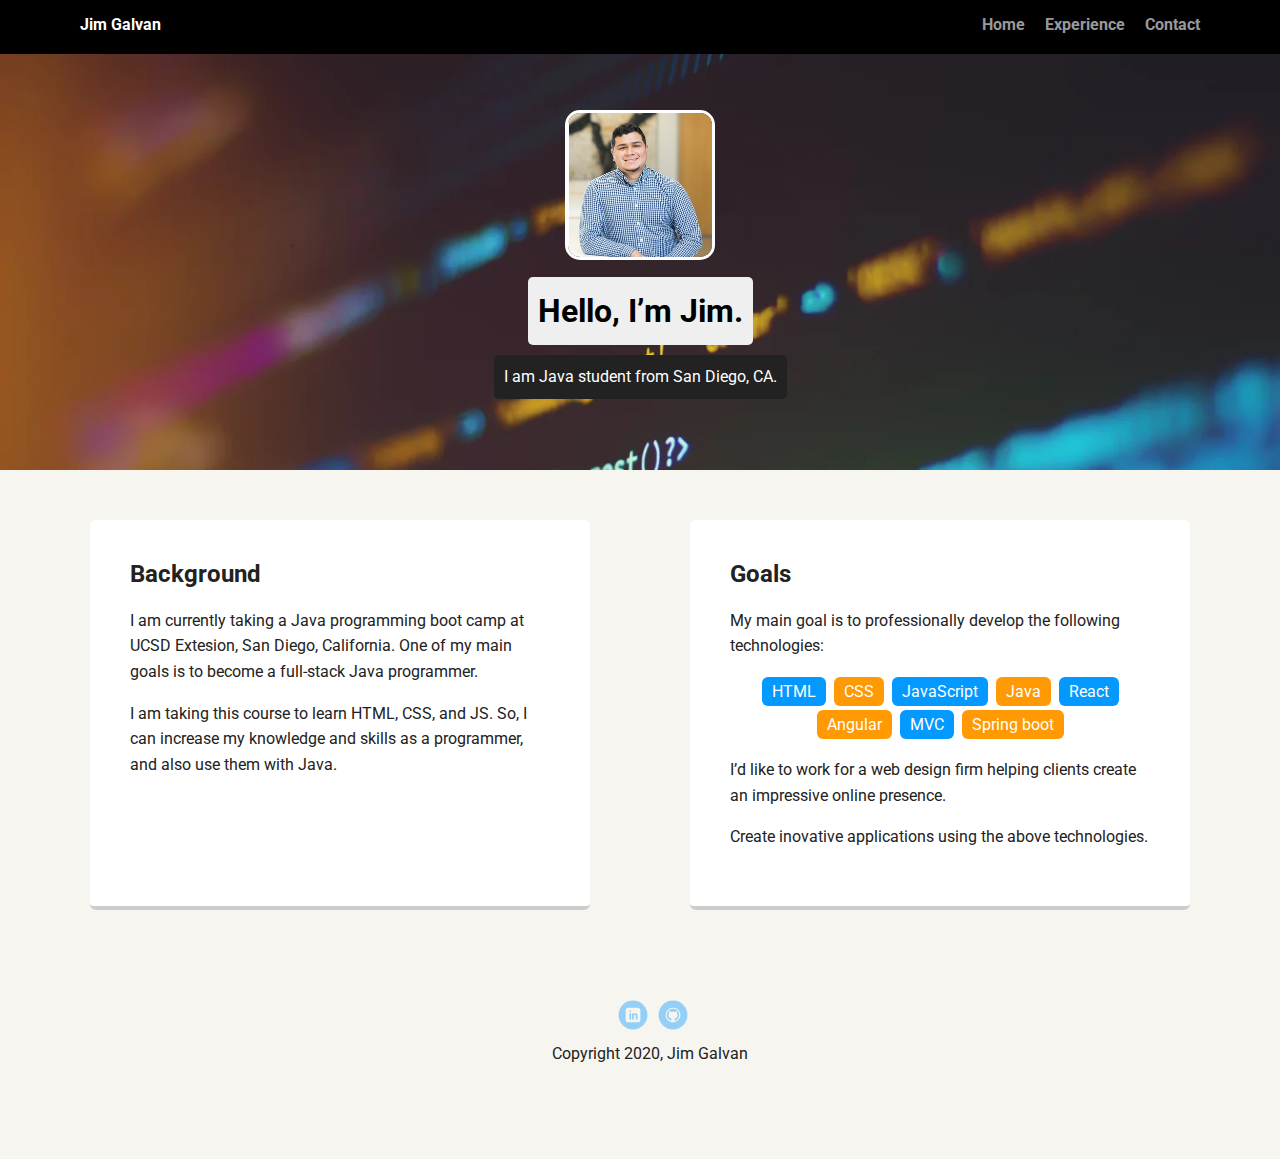
<file: index.html>
<!doctype html>
<html lang="en">
<head>
  <meta charset="utf-8">
  <title>Jim Galvan's Profile</title>
  <meta name="viewport" content="width=device-width, initial-scale=1.0">
  <link rel="stylesheet" href="css/styles.css">
  <link href="https://fonts.googleapis.com/css?family=Muli%7CRoboto:400,300,500,700,900" rel="stylesheet"></head>
  <body>

    <div class="main-nav">
        <ul class="nav">
          <li class="name">Jim Galvan</li>
          <li><a href="index.html">Home</a></li>
          <li><a href="experience.html">Experience</a></li>
          <li><a href="contact.html">Contact</a></li>
        </ul>
    </div>

    <header>
      <img src="images/me.jpg" alt="Photo of Jim Galvan" class="profile-image">
      <h1 class="tag name">Hello, I’m Jim.</h1>
      <p class="tag location">I am Java student from San Diego, CA.</p>
    </header>

    <main class="flex">
      <div class="card">
        <h2>Background</h2>
        <p>I am currently taking a Java programming boot camp at UCSD Extesion, San Diego, California.
            One of my main goals is to become a full-stack Java programmer.
        </p>
        <p>I am taking this course to learn HTML, CSS, and JS. So, I can increase my knowledge
          and skills as a programmer, and also use them with Java. 
        </p>
      </div> 

      <div class="card">
        <h2>Goals</h2>
        <p>My main goal is to professionally develop the following technologies: </p>
        <ul class="skills">
          <li>HTML</li>
          <li>CSS</li>
          <li>JavaScript</li>
          <li>Java</li>
          <li>React</li> 
          <li>Angular</li>
          <li>MVC</li>
          <li>Spring boot</li>
        </ul>
        <p>I’d like to work for a web design firm helping clients create an impressive online presence.</p>
        <p>Create inovative applications using the above technologies.</p>
      </div> 

    </main>
    <footer>
      <ul>
        <li><a href="https://www.linkedin.com/in/jimalexsandergalvan/" class="social linkedin">LinkedIn</a></li>
        <li><a href="https://github.com/JimGalvan" class="social github">Github</a></li>
      </ul>
      <p class="copyright">Copyright 2020, Jim Galvan</p>
    </footer>
  </body>
  </html>
</file>
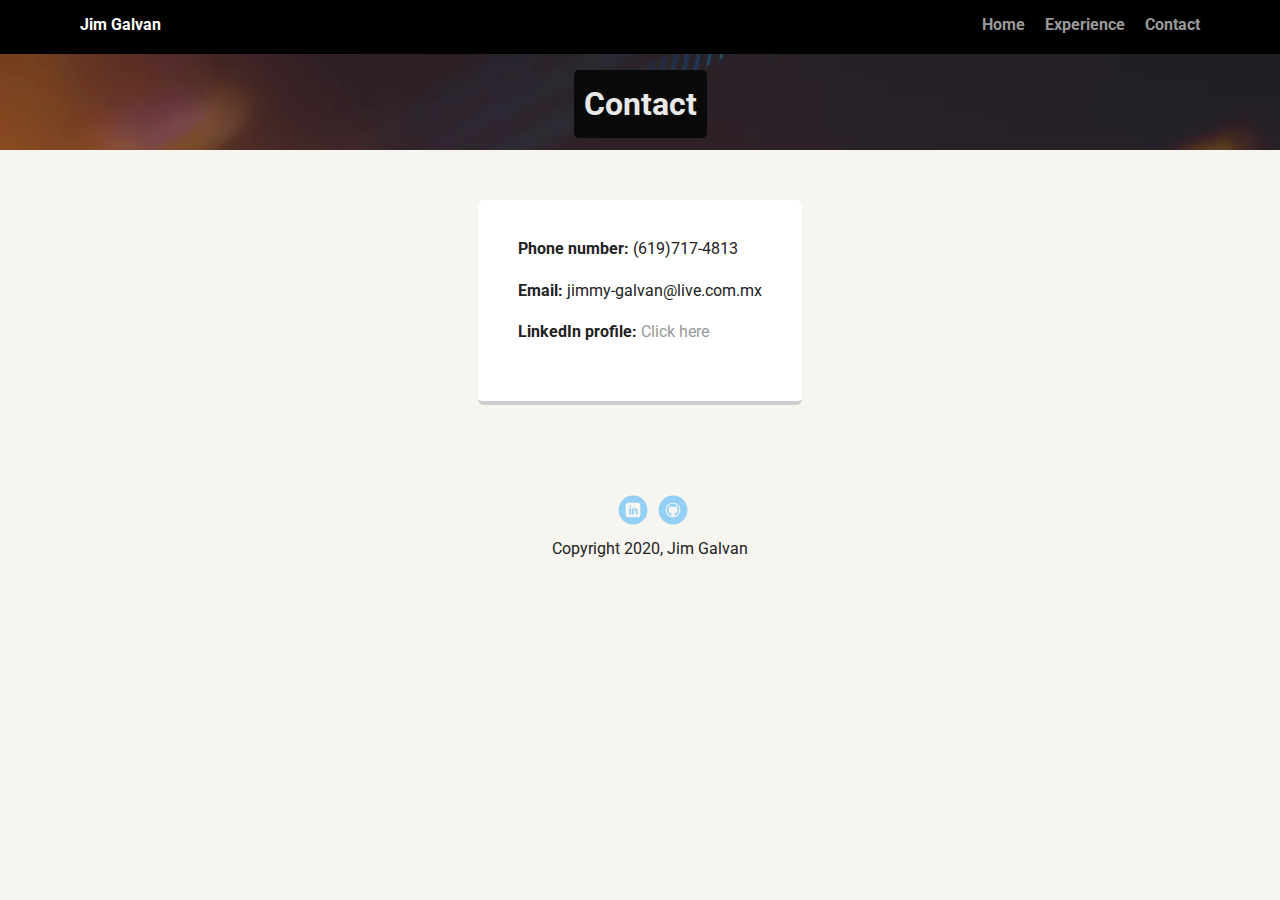
<file: contact.html>
<!doctype html>
<html lang="en">
<head>
  <meta charset="utf-8">
  <title>Jim Galvan's Profile</title>
  <meta name="viewport" content="width=device-width, initial-scale=1.0">
  <link rel="stylesheet" href="css/styles.css">
  <link href="https://fonts.googleapis.com/css?family=Muli%7CRoboto:400,300,500,700,900" rel="stylesheet"></head>
  <body>

    <nav class="main-nav">
        <ul class="nav">
          <li class="name">Jim Galvan</li>
          <li><a href="index.html">Home</a></li>
          <li><a href="experience.html">Experience</a></li>
          <li><a href="contact.html">Contact</a></li>
        </ul>
    </nav>

    <header class="short-header">
      <h1 class="title-tag">Contact</h1>
    </header>

    <main class="flex">
      <section class="card">
        <p><strong>Phone number: </strong>(619)717-4813</p>
        <p><strong>Email: </strong>jimmy-galvan@live.com.mx</p>
        <p><strong>LinkedIn profile: </strong>   
           <a href="https://www.linkedin.com/in/jimalexsandergalvan/">Click here</a></p>
      </section> 

    </main>
    <footer>
      <ul>
        <li><a href="https://www.linkedin.com/in/jimalexsandergalvan/" class="social linkedin">LinkedIn</a></li>
        <li><a href="https://github.com/JimGalvan" class="social github">Github</a></li>
      </ul>
      <p class="copyright">Copyright 2020, Jim Galvan</p>
    </footer>
  </body>
  </html>
</file>
<file: css/styles.css>
/* Global Layout Set-up */
* { 
  box-sizing: border-box;
}
  
body {
  margin: 0;
  padding: 0;
  text-align: center;
  font-family: 'Roboto', sans-serif;
  color: #222;
  background: #f7f5f0;
}
/* Link Styles */

a {
  text-decoration: none;
  color: #999;
}
a:hover {
  color: #6633ff;
}

/* Section Styles */

.main-nav {
  width: 100%;
  background: black;
  min-height: 30px;
  padding: 10px;
  position: fixed;
  text-align: center;
}
.nav {
  display: flex;
  justify-content: space-around;
  font-weight: 700;
  list-style-type: none;
  margin: 0 auto;
  padding: 0;
}

.nav .name {
    display: block;
    margin-right: auto;
    color: white;
}
.nav li {
  padding: 5px 10px 10px 10px;
}
.nav a {
  transition: all .5s;
}
.nav a:hover {
  color: white
}

header {
  text-align: center;
  background: url('../images/header.jpg') no-repeat top center ;
  background-size: cover;
  overflow: hidden;
  padding-top: 60px;
}
header {
  line-height: 1.5;
}
header .profile-image {
  margin-top: 50px;
  width: 150px;
  height: 150px;
  border-radius: 10%;
  border: 3px solid white;
  transition: all .5s;
}
header .profile-image:hover {
  transform: scale(1.2) rotate(5deg);
}
.tag {
  background-color: #efefef;
  color: black;
  padding: 10px;
  border-radius: 5px;
  display: table;
  margin: 10px auto;
} 
.location {
  background-color: #222;
  color: rgb(255, 255, 255);
}
.card {
  margin: 30px;
  padding: 20px 40px 40px;
  max-width: 500px;
  text-align: left;
  background: #fff;
  border-bottom: 4px solid #ccc;
  border-radius: 6px;
  transition: all .5s;
}
.card:hover {
  border-color: #ff99ff;
}

ul.skills {
  padding: 0;
  text-align: center;
}

.skills li {
  border-radius: 6px;
  display: inline-block;
  background: #ff9904;
  color: white;
  padding: 5px 10px;
  margin: 2px;
}

.skills li:nth-child(odd) {
  background: #0399ff;
}

footer {
  width: 100%;
  min-height: 30px;
  padding: 20px 0 40px 20px;
}

footer .copyright {
  top: -8px;
  font-size: .75em;
}

footer ul {
  list-style-type: none;
  margin: 0;
  padding: 0;
}

footer ul li {
  display: inline-block;
}

a.social {
  display: inline-block;
  text-indent: -9999px;
  margin-left: 5px;
  width: 30px;
  height: 30px;
  background-size: 30px 30px;
  opacity: .4;
  transition: all .5s;
}
a.twitter {
  background-image: url(../images/twitter.svg);
}
a.linkedin {
  background-image: url(../images/linkedin.svg);
}
a.github {
  background-image: url(../images/github.svg);
}
a.social:hover {
  opacity: 1;
}
.clearfix {
  clear: both;
}

/* style for experience page */

.title-tag {
  background-color: #0a0a0a;
  color: rgb(233, 233, 233);
  padding: 10px;
  border-radius: 5px;
  display: table;
  margin: 10px auto;
  
} 

.short-header {
  min-height: 150px;
}

/* Styles for larger screens */
@media screen and (min-width: 720px) {
  
  .flex {
      display: -ms-flexbox;      /* TWEENER - IE 10 */
      display: flex; 
      max-width: 1200px;
      -ms-flex-pack: distribute;
      justify-content: space-around;
      margin: 0 auto;
  }

  header {
    min-height: 470px;
  }

  .nav {
    max-width: 1200px;
    padding: 0 30px;
  }


  main {
    padding-top: 20px;
  }

  main p {
    line-height: 1.6em;
  }

  footer {
    font-size: 1.3em;
    max-width: 1200px;
    margin: 40px auto;
  }

}
</file>
